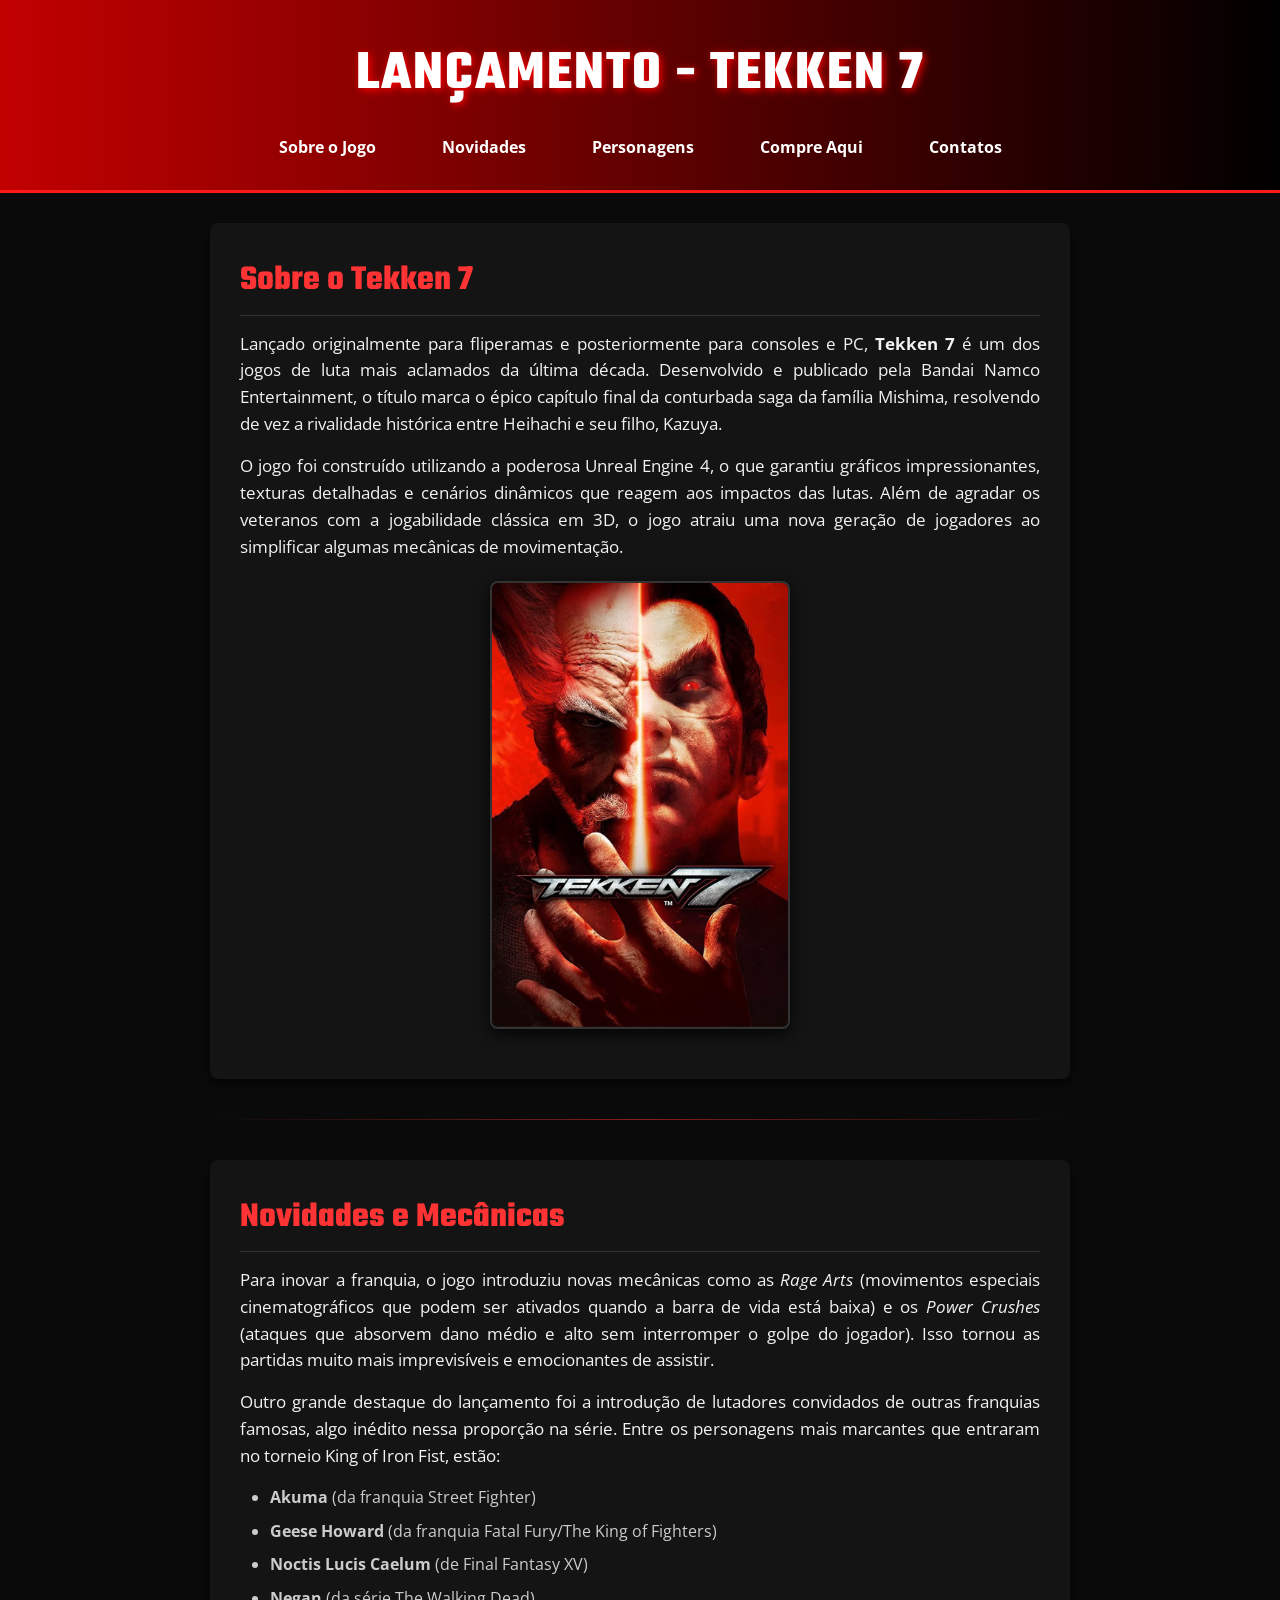
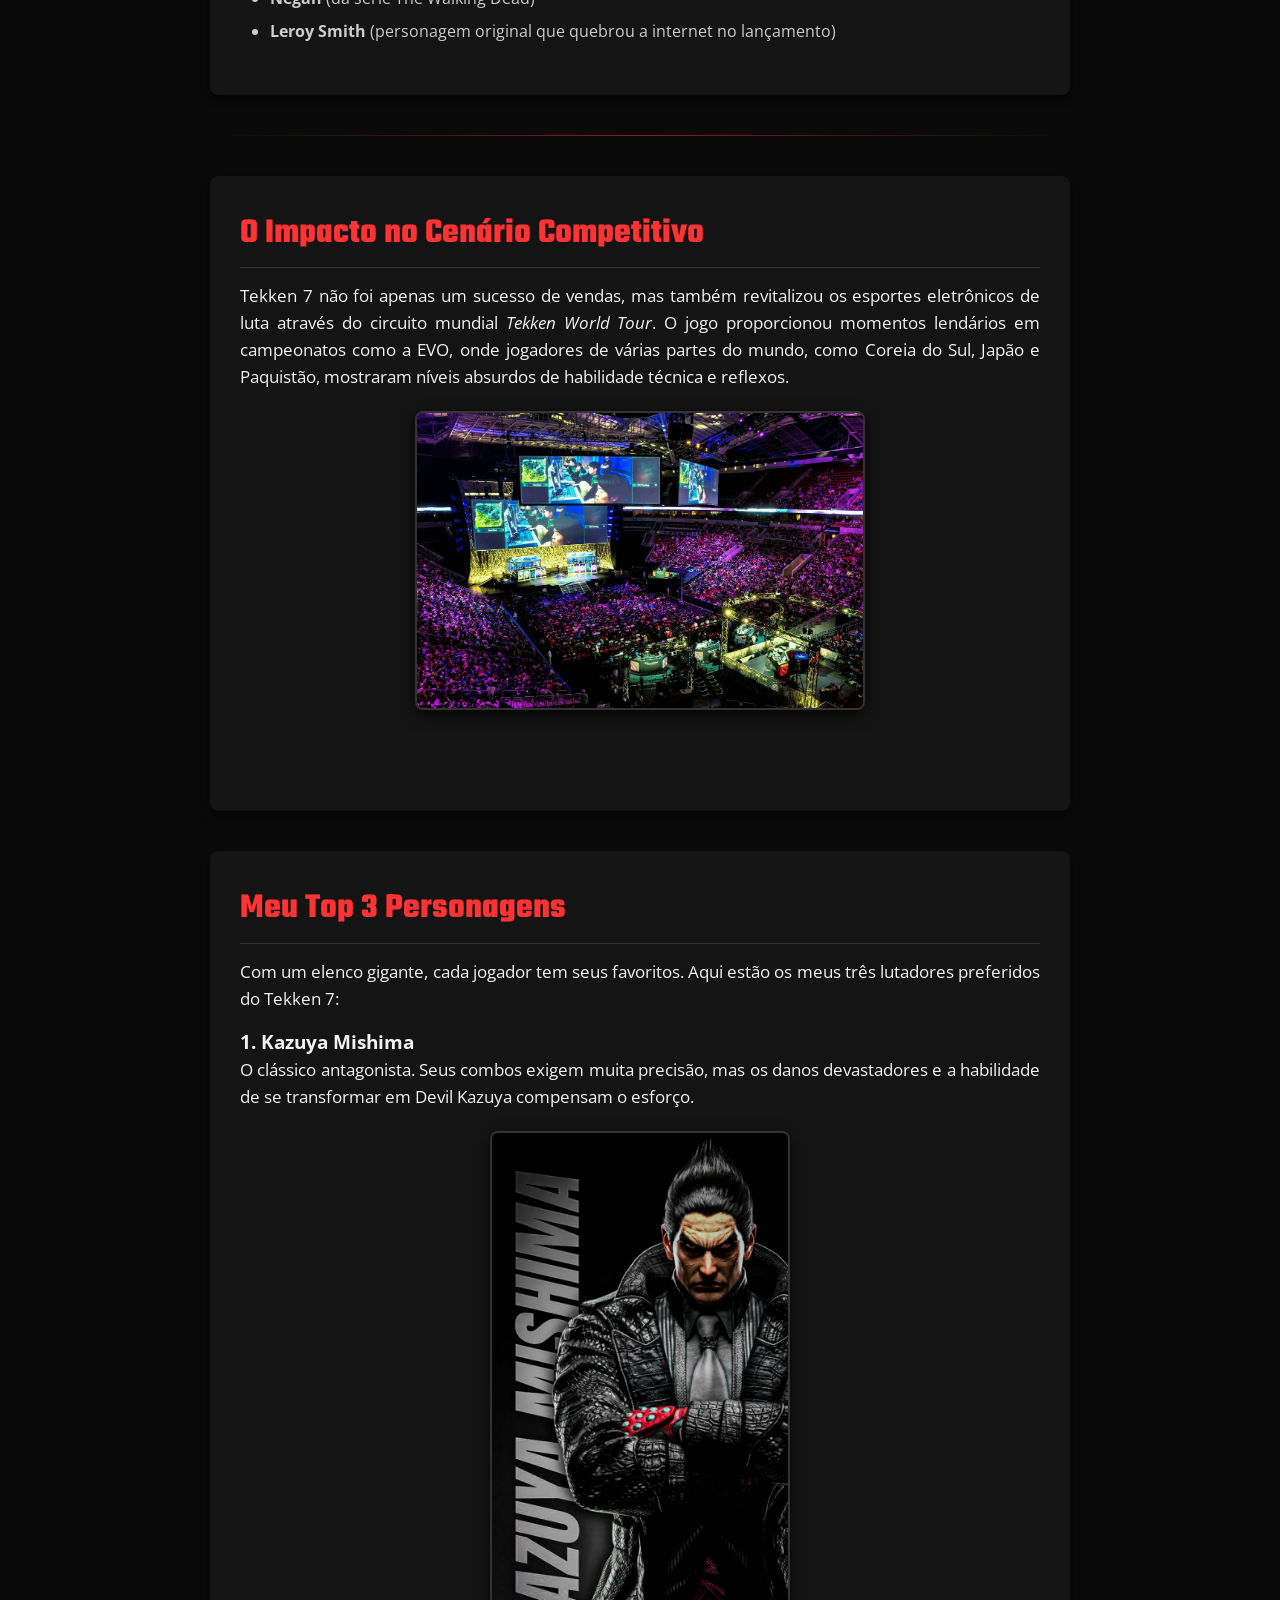
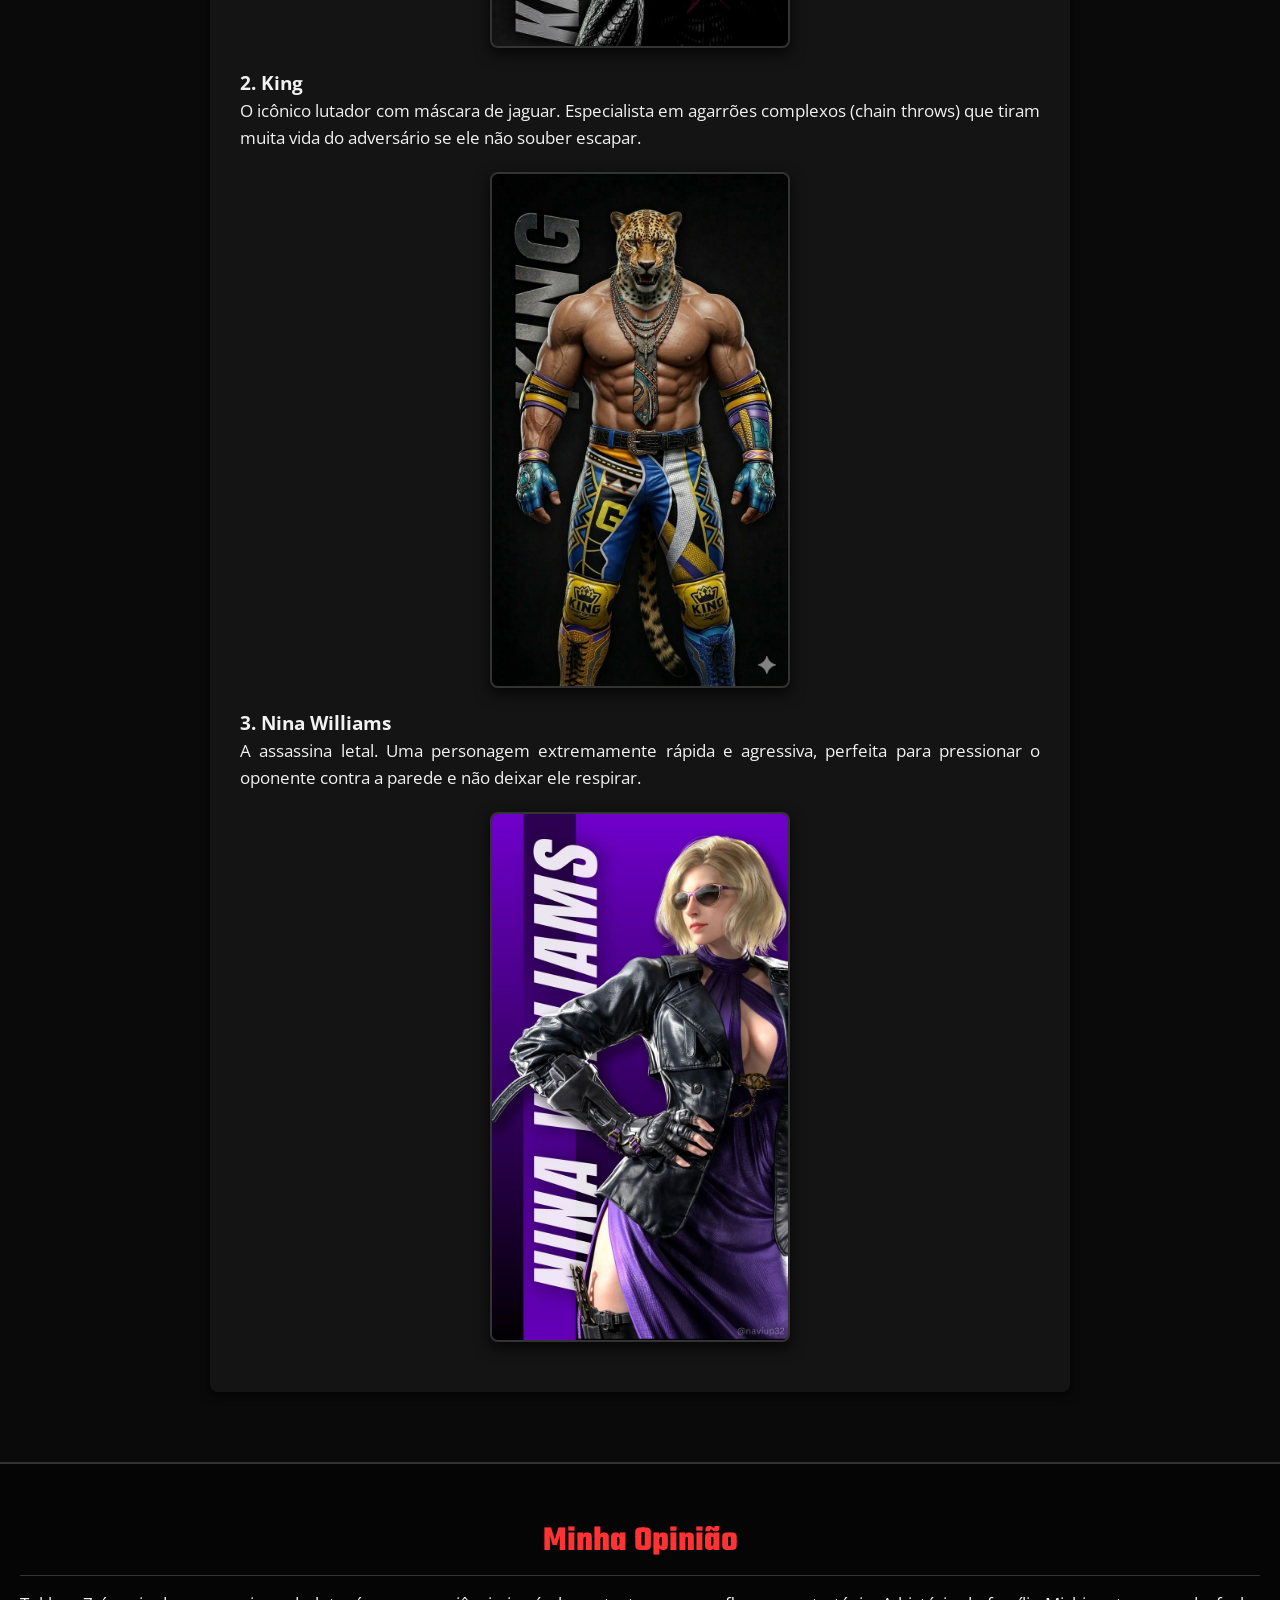
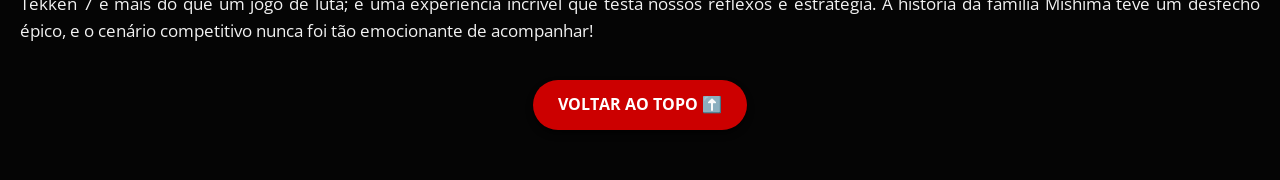
<file: index.html>
<!DOCTYPE html>
<html lang="pt-br">
<head>
    <meta charset="UTF-8">
    <meta name="viewport" content="width=device-width, initial-scale=1.0">
    <title>Lançamento - Tekken 7</title>
    <link rel="stylesheet" href="style.css">
</head>
<body>
    <header>
    <div>    
        <h1> Lançamento - Tekken 7</h1>
        </div>
        <nav>
        <a href="sobre.html">Sobre o Jogo</a>
        <a href="novidades.html">Novidades</a>
        <a href="personagens.html">Personagens</a>
        <a href="comprar.html">Compre Aqui</a>
        <a href="contatos.html">Contatos</a>
        </nav>
    </header>
   
    <main>
        <section class="sobre">
            <h2>Sobre o Tekken 7</h2>
            <p>Lançado originalmente para fliperamas e posteriormente para consoles e PC, <strong>Tekken 7</strong> é um dos jogos de luta mais aclamados da última década. Desenvolvido e publicado pela Bandai Namco Entertainment, o título marca o épico capítulo final da conturbada saga da família Mishima, resolvendo de vez a rivalidade histórica entre Heihachi e seu filho, Kazuya.</p>
            
            <p>O jogo foi construído utilizando a poderosa Unreal Engine 4, o que garantiu gráficos impressionantes, texturas detalhadas e cenários dinâmicos que reagem aos impactos das lutas. Além de agradar os veteranos com a jogabilidade clássica em 3D, o jogo atraiu uma nova geração de jogadores ao simplificar algumas mecânicas de movimentação.</p>
            
            <img src="imagem-capa.jpg" alt="Kazuya e Heihachi se enfrentando na arte de capa do Tekken 7" width="300">
        </section>

        <hr>

        <section class="novidades">
            <h2>Novidades e Mecânicas</h2>
            <p>Para inovar a franquia, o jogo introduziu novas mecânicas como as <em>Rage Arts</em> (movimentos especiais cinematográficos que podem ser ativados quando a barra de vida está baixa) e os <em>Power Crushes</em> (ataques que absorvem dano médio e alto sem interromper o golpe do jogador). Isso tornou as partidas muito mais imprevisíveis e emocionantes de assistir.</p>
            
            <p>Outro grande destaque do lançamento foi a introdução de lutadores convidados de outras franquias famosas, algo inédito nessa proporção na série. Entre os personagens mais marcantes que entraram no torneio King of Iron Fist, estão:</p>
            
            <ul>
                <li><strong>Akuma</strong> (da franquia Street Fighter)</li>
                <li><strong>Geese Howard</strong> (da franquia Fatal Fury/The King of Fighters)</li>
                <li><strong>Noctis Lucis Caelum</strong> (de Final Fantasy XV)</li>
                <li><strong>Negan</strong> (da série The Walking Dead)</li>
                <li><strong>Leroy Smith</strong> (personagem original que quebrou a internet no lançamento)</li>
            </ul>
        </section>

        <hr>

        <section class="competitivo">
            <h2>O Impacto no Cenário Competitivo</h2>
            <p>Tekken 7 não foi apenas um sucesso de vendas, mas também revitalizou os esportes eletrônicos de luta através do circuito mundial <em>Tekken World Tour</em>. O jogo proporcionou momentos lendários em campeonatos como a EVO, onde jogadores de várias partes do mundo, como Coreia do Sul, Japão e Paquistão, mostraram níveis absurdos de habilidade técnica e reflexos.</p>
            
            <img src="imagem-campeonato.jpg" alt="Multidão assistindo a um campeonato mundial de Tekken 7" width="450">
            <br><br>
            
        </section>

        <section class="personagens">
            <h2>Meu Top 3 Personagens</h2>
            <p>Com um elenco gigante, cada jogador tem seus favoritos. Aqui estão os meus três lutadores preferidos do Tekken 7:</p>
            
            <div class="container-cards">
                <div class="card">
                    <h3>1. Kazuya Mishima</h3>
                    <p>O clássico antagonista. Seus combos exigem muita precisão, mas os danos devastadores e a habilidade de se transformar em Devil Kazuya compensam o esforço.</p>
                    <img src="kazuya.jpg" alt="Kazuya Mishima" width="300">
                </div>

                <div class="card">
                    <h3>2. King</h3>
                    <p>O icônico lutador com máscara de jaguar. Especialista em agarrões complexos (chain throws) que tiram muita vida do adversário se ele não souber escapar.</p>
                    <img src="king.jpg" alt="King" width="300">
                </div>

                <div class="card">
                    <h3>3. Nina Williams</h3>
                    <p>A assassina letal. Uma personagem extremamente rápida e agressiva, perfeita para pressionar o oponente contra a parede e não deixar ele respirar.</p>
                    <img src="nina.jpg" alt="Nina Williams" width="300">
                </div>
            </div>
        </section>
    </main>

</body>
<footer class="conclusao">
        <h2>Minha Opinião</h2>
        <p>Tekken 7 é mais do que um jogo de luta; é uma experiência incrível que testa nossos reflexos e estratégia. A história da família Mishima teve um desfecho épico, e o cenário competitivo nunca foi tão emocionante de acompanhar!</p>
        
        <a href="#" class="btn-topo">Voltar ao Topo ⬆️</a>
    </footer>
</html>
</file>
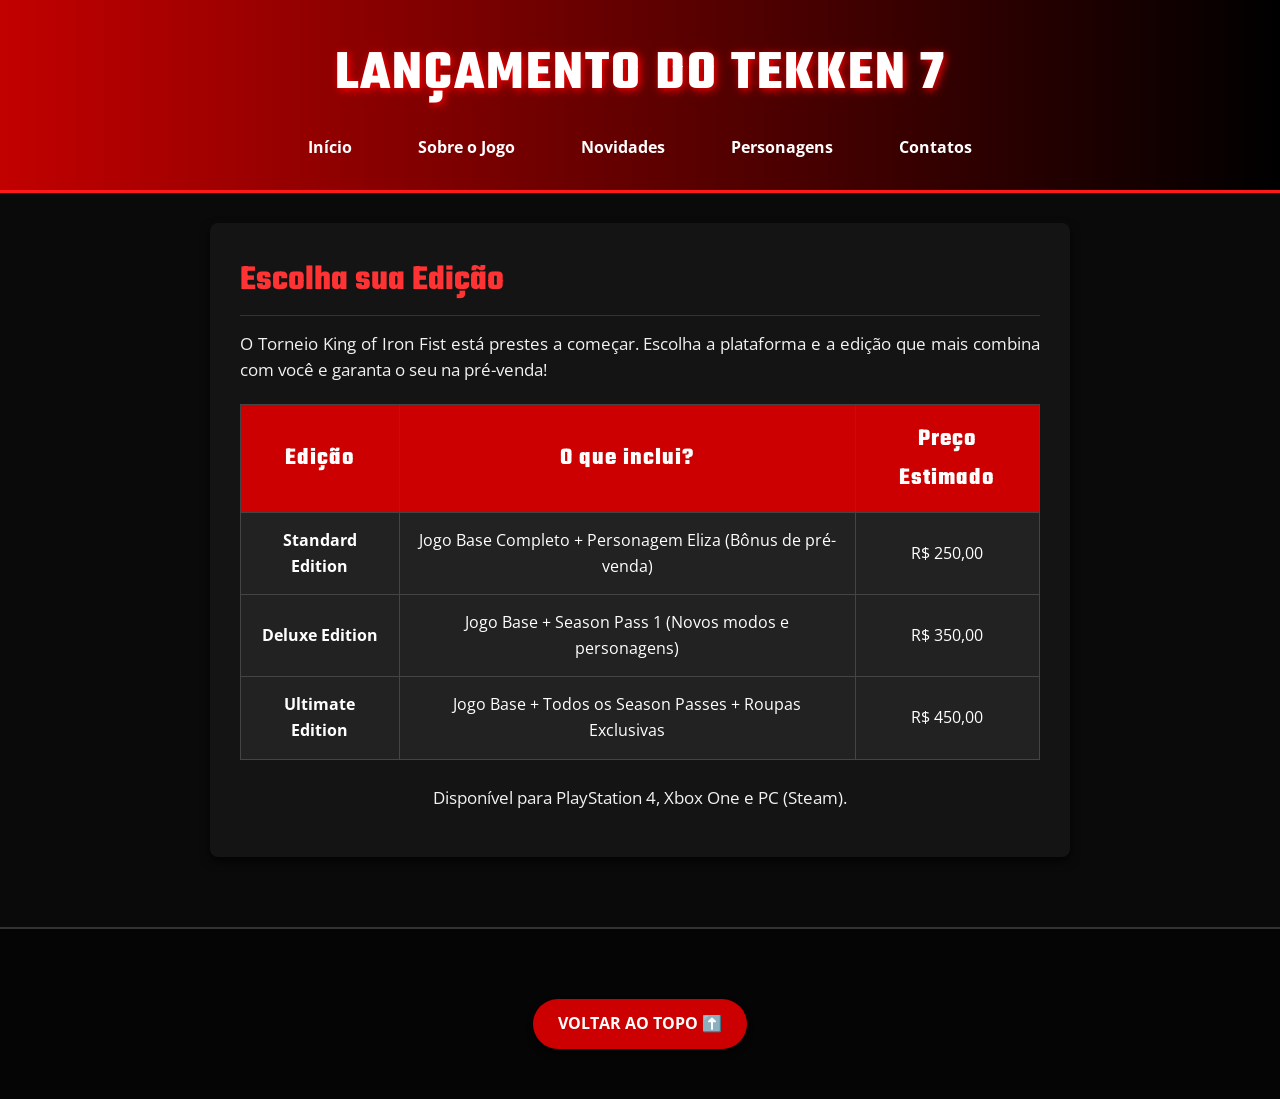
<file: comprar.html>
<!DOCTYPE html>
<html lang="pt-br">
<head>
    <meta charset="UTF-8">
    <meta name="viewport" content="width=device-width, initial-scale=1.0">
    <title>Tekken 7 - Comprar</title>
    <link rel="stylesheet" href="style.css">
</head>
<body>
    <header>
        <h1>Lançamento do Tekken 7</h1>
        <nav>
            <a href="index.html">Início</a>
            <a href="sobre.html">Sobre o Jogo</a>
            <a href="novidades.html">Novidades</a>
            <a href="personagens.html">Personagens</a>
            <a href="contatos.html">Contatos</a>
        </nav>
    </header>
    
    <main>
        <section id="comprar">
            <h2>Escolha sua Edição</h2>
            <p>O Torneio King of Iron Fist está prestes a começar. Escolha a plataforma e a edição que mais combina com você e garanta o seu na pré-venda!</p>
            
            <table class="tabela-precos">
                <thead>
                    <tr>
                        <th>Edição</th>
                        <th>O que inclui?</th>
                        <th>Preço Estimado</th>
                    </tr>
                </thead>
                <tbody>
                    <tr>
                        <td><strong>Standard Edition</strong></td>
                        <td>Jogo Base Completo + Personagem Eliza (Bônus de pré-venda)</td>
                        <td>R$ 250,00</td>
                    </tr>
                    <tr>
                        <td><strong>Deluxe Edition</strong></td>
                        <td>Jogo Base + Season Pass 1 (Novos modos e personagens)</td>
                        <td>R$ 350,00</td>
                    </tr>
                    <tr>
                        <td><strong>Ultimate Edition</strong></td>
                        <td>Jogo Base + Todos os Season Passes + Roupas Exclusivas</td>
                        <td>R$ 450,00</td>
                    </tr>
                </tbody>
            </table>
            
            <br>
            <p style="text-align: center;">Disponível para PlayStation 4, Xbox One e PC (Steam).</p>
        </section>
    </main>

    <footer id="conclusao">
        <a href="#" class="btn-topo">Voltar ao Topo ⬆️</a>
    </footer>
</body>
</html>
</file>
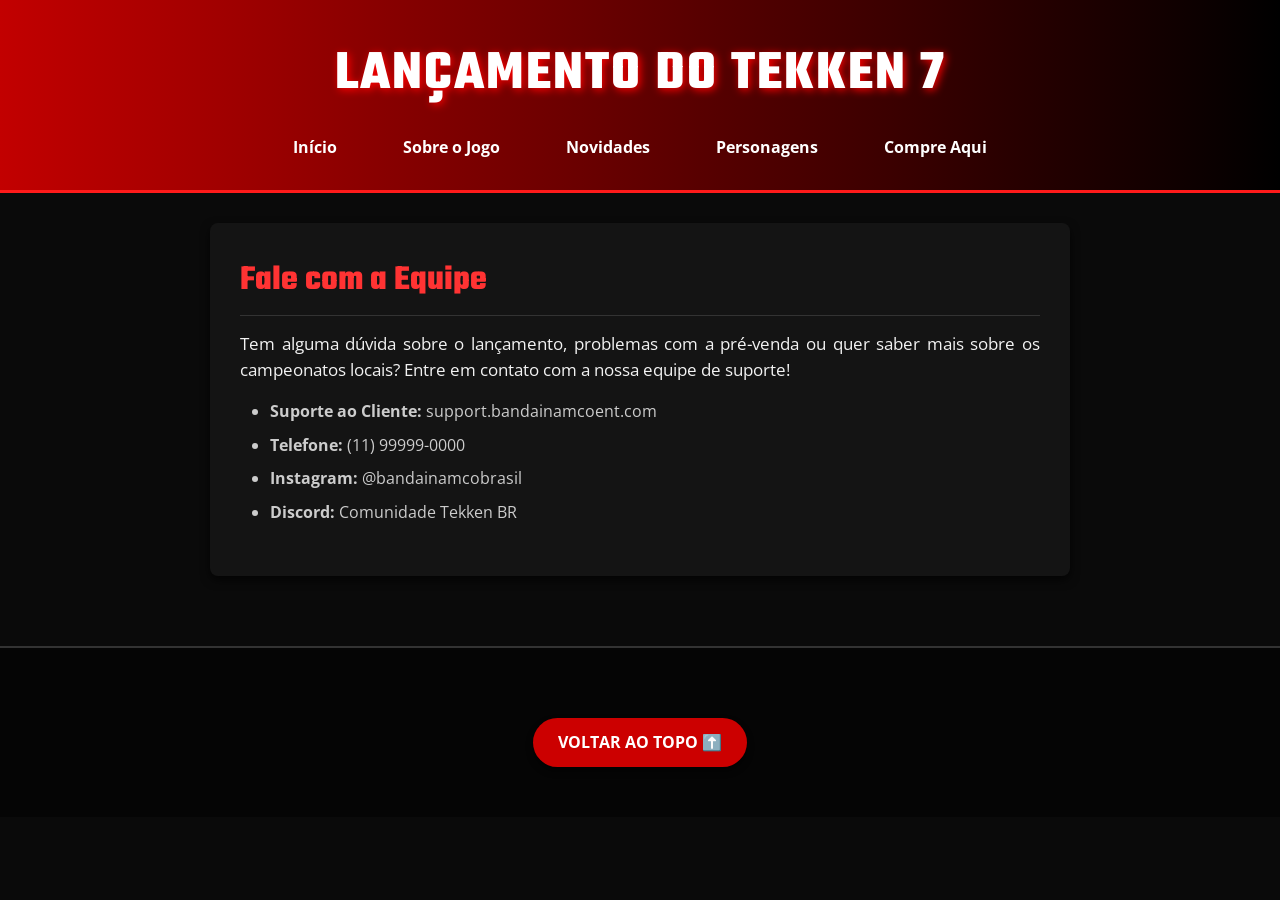
<file: contatos.html>
<!DOCTYPE html>
<html lang="pt-br">
<head>
    <meta charset="UTF-8">
    <meta name="viewport" content="width=device-width, initial-scale=1.0">
    <title>Tekken 7 - Contatos</title>
    <link rel="stylesheet" href="style.css">
</head>
<body>
    <header>
        <h1>Lançamento do Tekken 7</h1>
        <nav>
            <a href="index.html">Início</a>
            <a href="sobre.html">Sobre o Jogo</a>
            <a href="novidades.html">Novidades</a>
            <a href="personagens.html">Personagens</a>
            <a href="comprar.html">Compre Aqui</a>
        </nav>
    </header>
    
    <main>
        <section id="contatos">
            <h2>Fale com a Equipe</h2>
            <p>Tem alguma dúvida sobre o lançamento, problemas com a pré-venda ou quer saber mais sobre os campeonatos locais? Entre em contato com a nossa equipe de suporte!</p>
            
            <ul>
                <li><strong>Suporte ao Cliente:</strong> support.bandainamcoent.com</li>
                <li><strong>Telefone:</strong> (11) 99999-0000</li>
                <li><strong>Instagram:</strong> @bandainamcobrasil</li>
                <li><strong>Discord:</strong> Comunidade Tekken BR</li>
            </ul>
        </section>
    </main>

    <footer id="conclusao">
        <a href="#" class="btn-topo">Voltar ao Topo ⬆️</a>
    </footer>
</body>
</html>
</file>
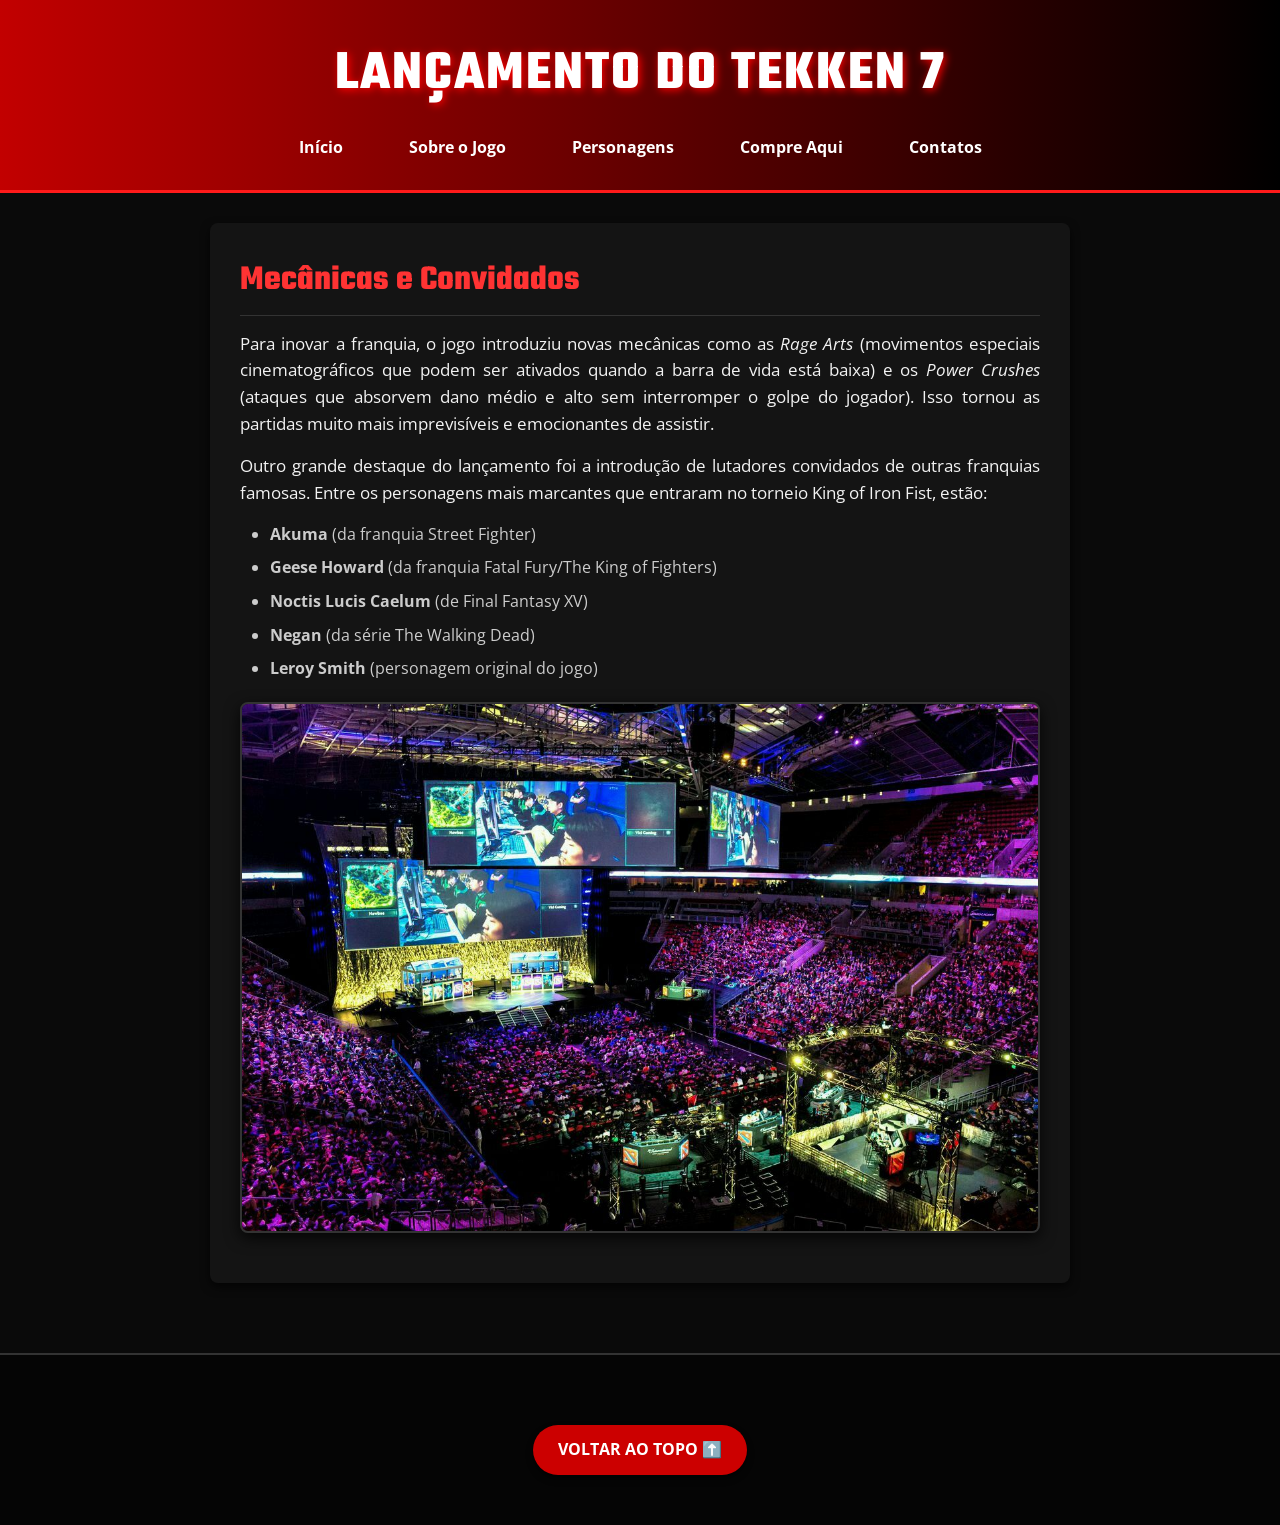
<file: novidades.html>
<!DOCTYPE html>
<html lang="pt-br">
<head>
    <meta charset="UTF-8">
    <meta name="viewport" content="width=device-width, initial-scale=1.0">
    <title>Tekken 7 - Novidades</title>
    <link rel="stylesheet" href="style.css">
</head>
<body>
    <header>
        <h1>Lançamento do Tekken 7</h1>
        <nav>
            <a href="index.html">Início</a>
            <a href="sobre.html">Sobre o Jogo</a>
            <a href="personagens.html">Personagens</a>
            <a href="comprar.html">Compre Aqui</a>
            <a href="contatos.html">Contatos</a>
        </nav>
    </header>
    
    <main>
        <section id="novidades">
            <h2>Mecânicas e Convidados</h2>
            <p>Para inovar a franquia, o jogo introduziu novas mecânicas como as <em>Rage Arts</em> (movimentos especiais cinematográficos que podem ser ativados quando a barra de vida está baixa) e os <em>Power Crushes</em> (ataques que absorvem dano médio e alto sem interromper o golpe do jogador). Isso tornou as partidas muito mais imprevisíveis e emocionantes de assistir.</p>
            
            <p>Outro grande destaque do lançamento foi a introdução de lutadores convidados de outras franquias famosas. Entre os personagens mais marcantes que entraram no torneio King of Iron Fist, estão:</p>
            
            <ul>
                <li><strong>Akuma</strong> (da franquia Street Fighter)</li>
                <li><strong>Geese Howard</strong> (da franquia Fatal Fury/The King of Fighters)</li>
                <li><strong>Noctis Lucis Caelum</strong> (de Final Fantasy XV)</li>
                <li><strong>Negan</strong> (da série The Walking Dead)</li>
                <li><strong>Leroy Smith</strong> (personagem original do jogo)</li>
            </ul>
            
            <img src="imagem-campeonato.jpg" alt="Multidão assistindo a um campeonato mundial de Tekken 7">
        </section>
    </main>

    <footer id="conclusao">
        <a href="#" class="btn-topo">Voltar ao Topo ⬆️</a>
    </footer>
</body>
</html>
</file>
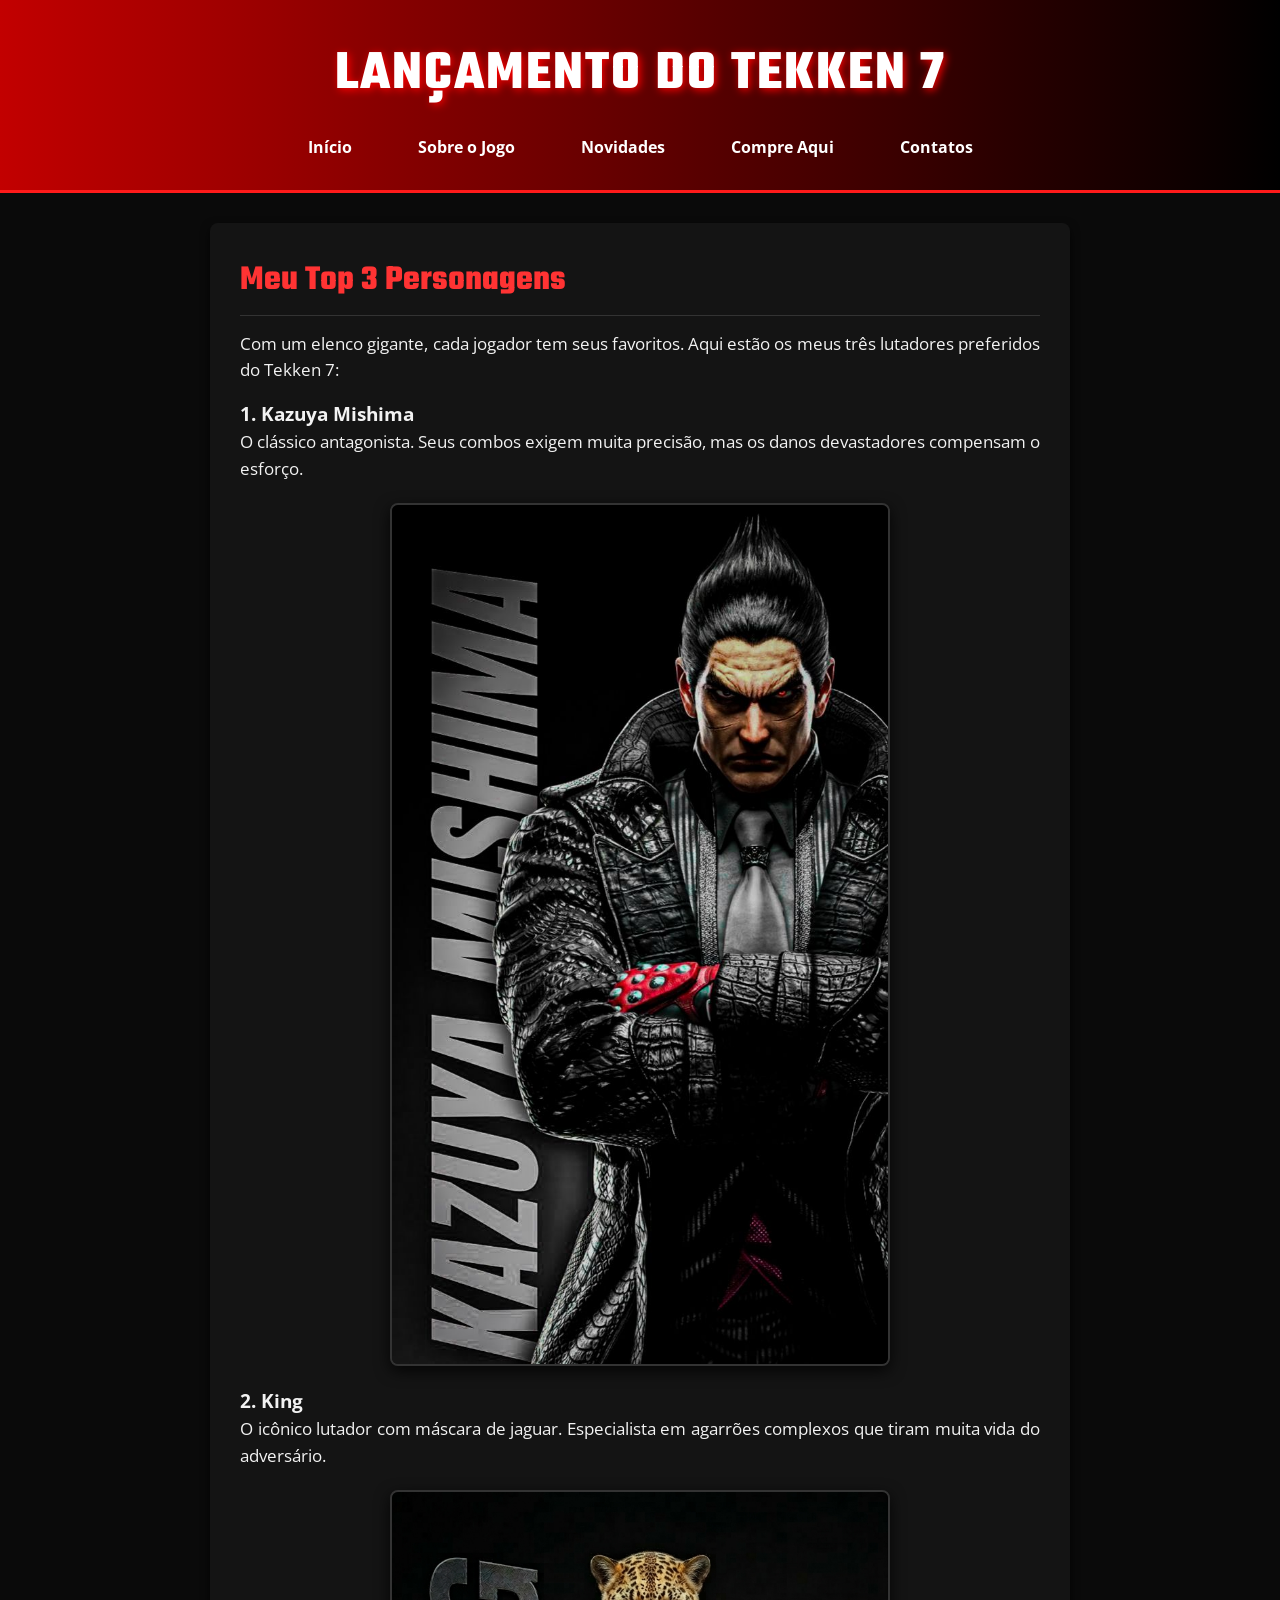
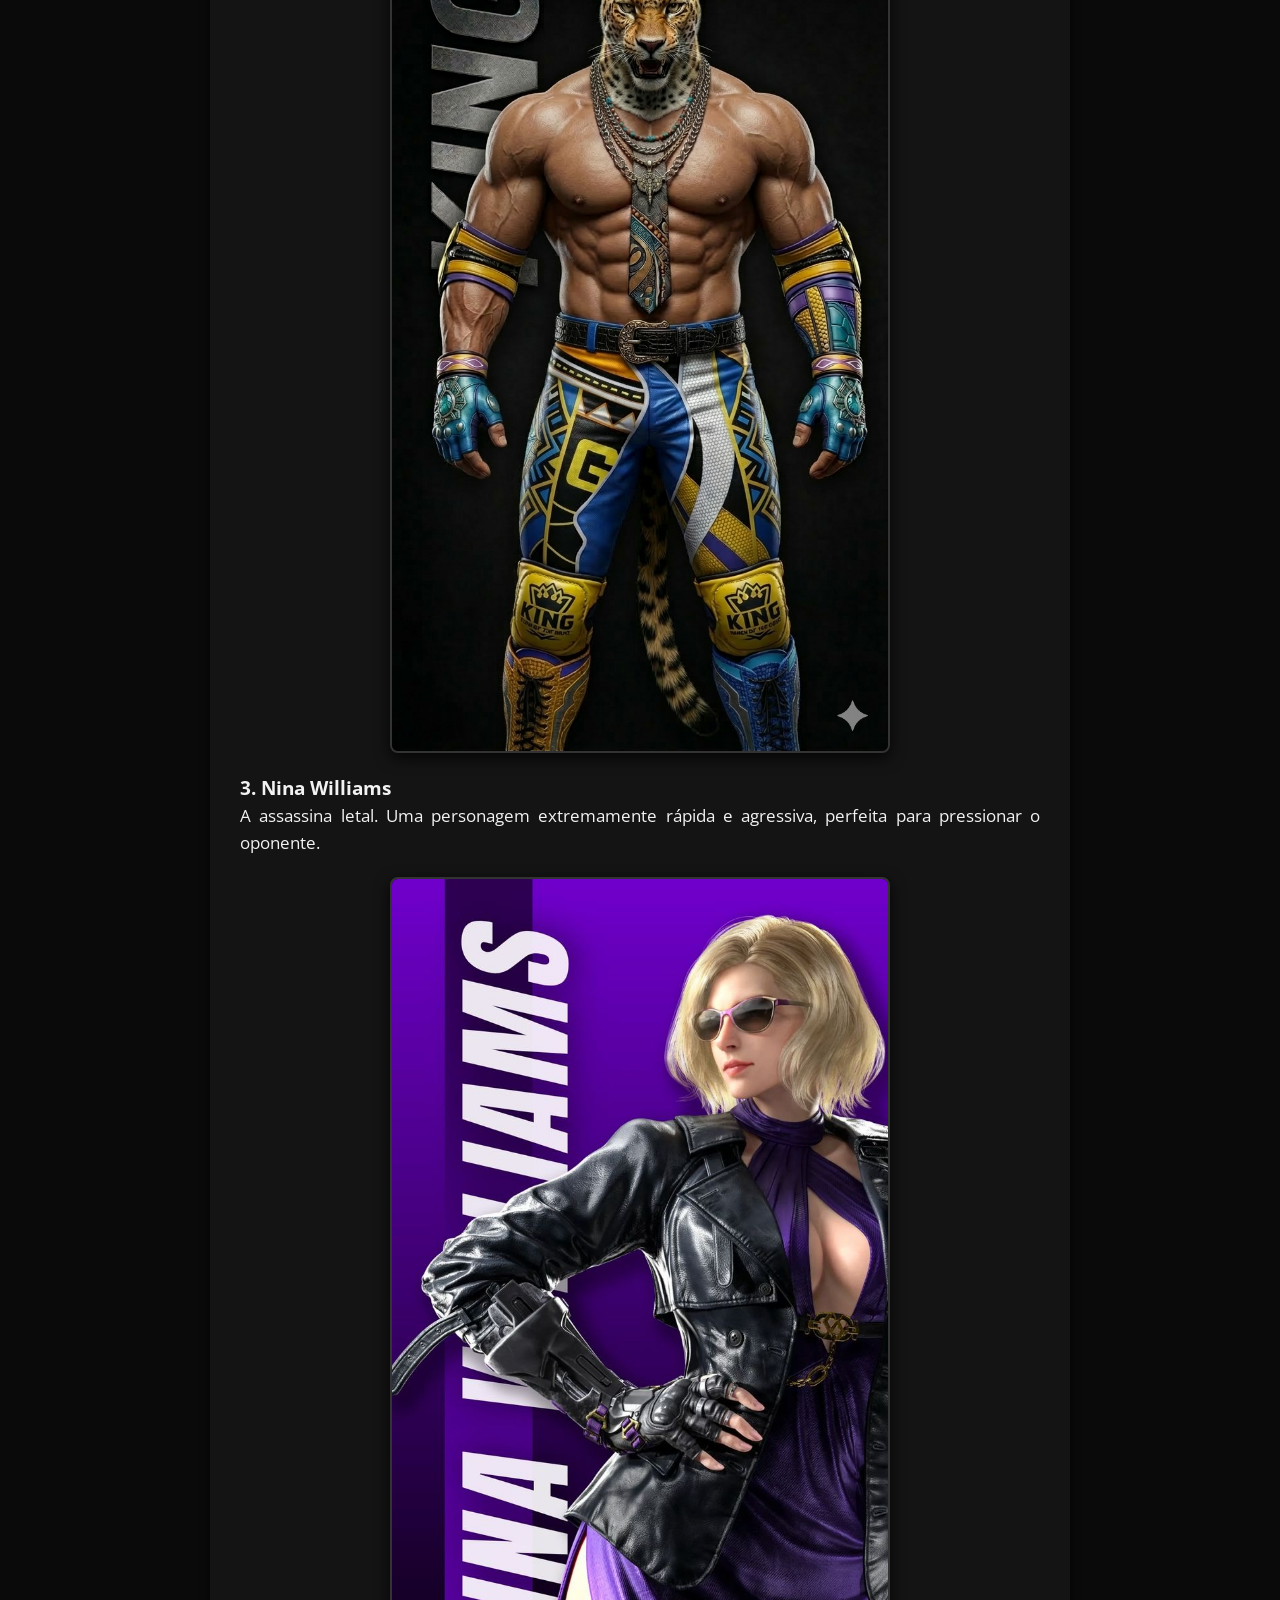
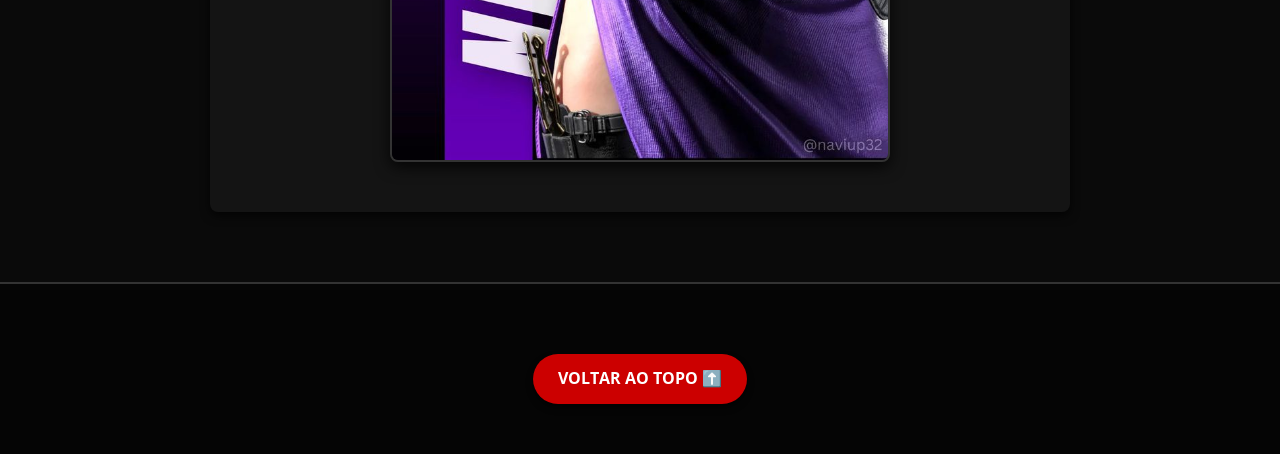
<file: personagens.html>
<!DOCTYPE html>
<html lang="pt-br">
<head>
    <meta charset="UTF-8">
    <meta name="viewport" content="width=device-width, initial-scale=1.0">
    <title>Tekken 7 - Personagens</title>
    <link rel="stylesheet" href="style.css">
</head>
<body>
    <header>
        <h1>Lançamento do Tekken 7</h1>
        <nav>
            <a href="index.html">Início</a>
            <a href="sobre.html">Sobre o Jogo</a>
            <a href="novidades.html">Novidades</a>
            <a href="comprar.html">Compre Aqui</a>
            <a href="contatos.html">Contatos</a>
        </nav>
    </header>
    
    <main>
        <section id="personagens">
            <h2>Meu Top 3 Personagens</h2>
            <p>Com um elenco gigante, cada jogador tem seus favoritos. Aqui estão os meus três lutadores preferidos do Tekken 7:</p>
            
            <div class="container-cards">
                <div class="card">
                    <h3>1. Kazuya Mishima</h3>
                    <p>O clássico antagonista. Seus combos exigem muita precisão, mas os danos devastadores compensam o esforço.</p>
                    <img src="kazuya.jpg" alt="Kazuya Mishima" width="500">
                </div>

                <div class="card">
                    <h3>2. King</h3>
                    <p>O icônico lutador com máscara de jaguar. Especialista em agarrões complexos que tiram muita vida do adversário.</p>
                    <img src="king.jpg" alt="King" width="500">
                </div>

                <div class="card">
                    <h3>3. Nina Williams</h3>
                    <p>A assassina letal. Uma personagem extremamente rápida e agressiva, perfeita para pressionar o oponente.</p>
                    <img src="nina.jpg" alt="Nina Williams" width="500">
                </div>
            </div>
        </section>
    </main>

    <footer id="conclusao">
        <a href="#" class="btn-topo">Voltar ao Topo ⬆️</a>
    </footer>
</body>
</html>
</file>
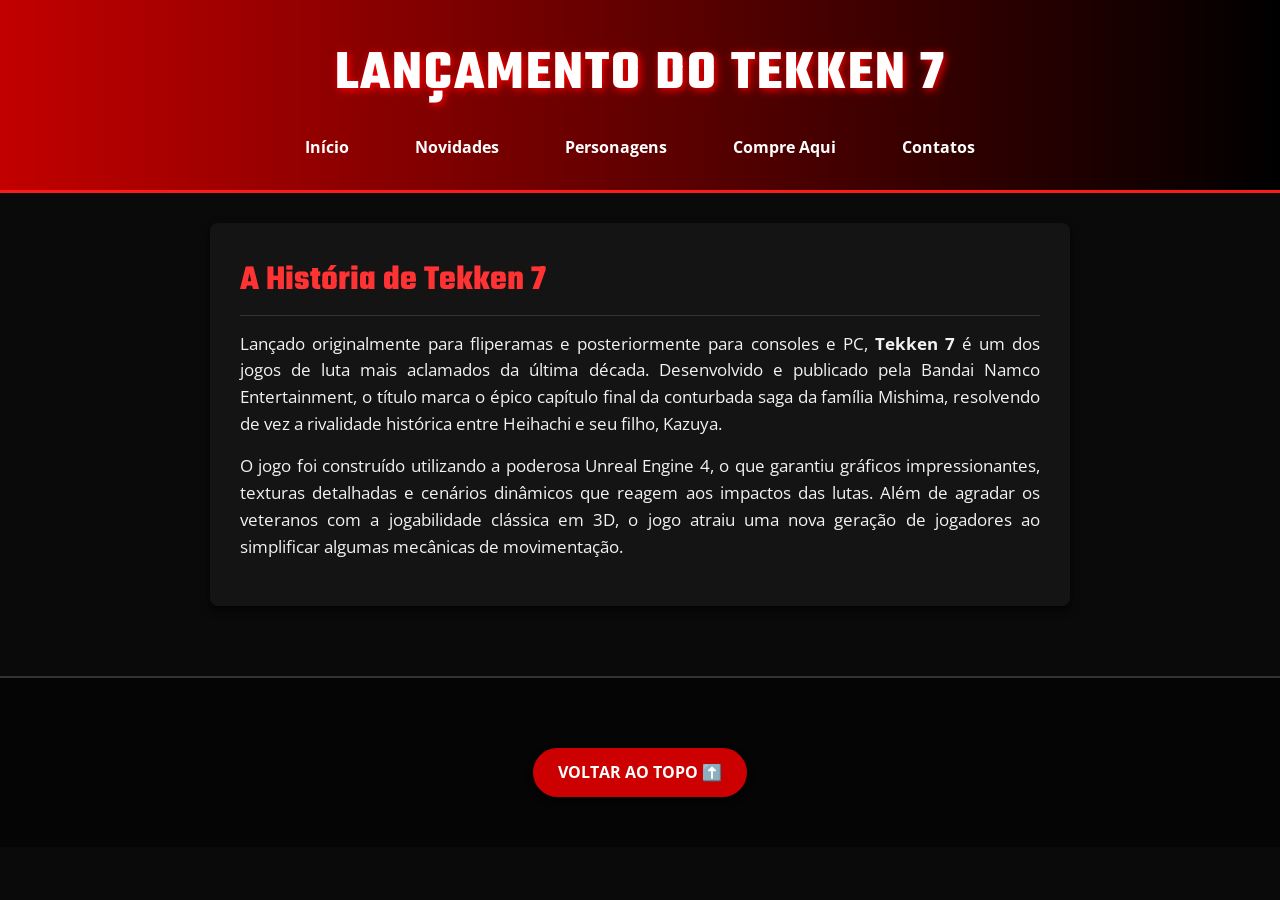
<file: sobre.html>
<!DOCTYPE html>
<html lang="pt-br">
<head>
    <meta charset="UTF-8">
    <meta name="viewport" content="width=device-width, initial-scale=1.0">
    <title>Tekken 7 - Sobre</title>
    <link rel="stylesheet" href="style.css">
</head>
<body>
    <header>
        <h1>Lançamento do Tekken 7</h1>
        <nav>
            <a href="index.html">Início</a>
            <a href="novidades.html">Novidades</a>
            <a href="personagens.html">Personagens</a>
            <a href="comprar.html">Compre Aqui</a>
            <a href="contatos.html">Contatos</a>
        </nav>
    </header>
    
    <main>
        <section id="sobre">
            <h2>A História de Tekken 7</h2>
            <p>Lançado originalmente para fliperamas e posteriormente para consoles e PC, <strong>Tekken 7</strong> é um dos jogos de luta mais aclamados da última década. Desenvolvido e publicado pela Bandai Namco Entertainment, o título marca o épico capítulo final da conturbada saga da família Mishima, resolvendo de vez a rivalidade histórica entre Heihachi e seu filho, Kazuya.</p>
            
            <p>O jogo foi construído utilizando a poderosa Unreal Engine 4, o que garantiu gráficos impressionantes, texturas detalhadas e cenários dinâmicos que reagem aos impactos das lutas. Além de agradar os veteranos com a jogabilidade clássica em 3D, o jogo atraiu uma nova geração de jogadores ao simplificar algumas mecânicas de movimentação.</p>
        </section>
    </main>

    <footer id="conclusao">
        <a href="#" class="btn-topo">Voltar ao Topo ⬆️</a>
    </footer>
</body>
</html>
</file>
<file: style.css>
/* style.css */
/* Importando fontes legais do Google Fonts para dar personalidade [cite: 38] */
@import url('https://fonts.googleapis.com/css2?family=Teko:wght@400;600&family=Open+Sans:wght@400;700&display=swap');

/* Reset básico e organização das seções [cite: 41] */
* {
    margin: 0;
    padding: 0;
    box-sizing: border-box;
}

/* Fundo da página, paleta de cores e fonte principal [cite: 35, 36, 38] */
body {
    background-color: #0a0a0a; /* Fundo bem escuro, quase preto */
    color: #f2f2f2; /* Texto claro para leitura fácil */
    font-family: 'Open Sans', sans-serif;
    line-height: 1.6;
}

/* Estilizando o cabeçalho e menu [cite: 39] */
header {
    background: linear-gradient(90deg, #c20000 0%, #000000 100%); /* Efeito de gradiente [cite: 42] */
    padding: 30px 0;
    text-align: center;
    border-bottom: 3px solid #ff1a1a;
}

/* Títulos [cite: 37, 38] */
h1 {
    font-family: 'Teko', sans-serif;
    font-size: 3.5rem;
    color: #ffffff;
    text-transform: uppercase;
    letter-spacing: 2px;
    text-shadow: 2px 2px 8px #ff0000; /* Sombra no texto [cite: 42] */
}

h2 {
    font-family: 'Teko', sans-serif;
    font-size: 2.2rem;
    color: #ff3333;
    margin-bottom: 15px;
    border-bottom: 1px solid #333;
    padding-bottom: 5px;
}

/* Navegação do Menu [cite: 39] */
nav {
    margin-top: 15px;
}

nav a {
    color: #ffffff;
    text-decoration: none;
    font-weight: bold;
    margin: 0 15px;
    padding: 8px 15px;
    border: 1px solid transparent;
    border-radius: 5px;
    transition: 0.3s; /* Transição para o efeito hover [cite: 42] */
}

/* Efeito Hover nos links do menu [cite: 32] */
nav a:hover {
    background-color: #ff1a1a;
    border: 1px solid #ff1a1a;
    box-shadow: 0 0 10px #ff1a1a; 
}

/* Organização das seções com largura e centralização [cite: 41] */
main {
    max-width: 900px;
    margin: 0 auto;
    padding: 30px 20px;
}

section {
    margin-bottom: 40px;
    background-color: #141414;
    padding: 30px;
    border-radius: 8px;
    box-shadow: 0 4px 10px rgba(0, 0, 0, 0.7); /* Sombra suave para dar profundidade */
}

/* Estilizando parágrafos e listas [cite: 37, 38] */
p {
    margin-bottom: 15px;
    text-align: justify;
    font-size: 1.05rem;
}

ul {
    margin-left: 30px;
    margin-bottom: 20px;
}

li {
    margin-bottom: 8px;
    color: #cccccc;
}

/* Estilizando as Imagens com borda, arredondamento e sombra [cite: 40] */
img {
    max-width: 100%;
    height: auto;
    border-radius: 8px;
    border: 2px solid #333;
    display: block;
    margin: 20px auto;
    box-shadow: 0 5px 15px rgba(0,0,0,0.8);
    transition: transform 0.3s ease, border-color 0.3s ease;
}

/* Efeito Hover nas imagens [cite: 32] */
img:hover {
    transform: scale(1.02); /* Leve zoom quando o mouse passa por cima [cite: 42] */
    border-color: #ff3333;
}

/* Linha separadora estilizada */
hr {
    border: 0;
    height: 1px;
    background-image: linear-gradient(to right, rgba(0,0,0,0), rgba(255,51,51,0.5), rgba(0,0,0,0));
    margin: 40px 0;
}

/* Link externo geral [cite: 39] */
p a {
    color: #ff6666;
    text-decoration: none;
    font-weight: bold;
}

p a:hover {
    text-decoration: underline;
    color: #ff9999;
}

/* Rodapé e Botão Voltar ao Topo  */
footer {
    background-color: #050505;
    text-align: center;
    padding: 50px 20px;
    border-top: 2px solid #333;
}

/* Estilizando o link para parecer um botão [cite: 39] */
.btn-topo {
    display: inline-block;
    margin-top: 20px;
    padding: 12px 25px;
    background-color: #cc0000;
    color: #ffffff;
    font-weight: bold;
    text-decoration: none;
    border-radius: 25px;
    text-transform: uppercase;
    box-shadow: 0 4px 6px rgba(0,0,0,0.6);
    transition: background 0.3s, transform 0.3s;
}

/* Efeito hover no botão [cite: 32] */
.btn-topo:hover {
    background-color: #ff1a1a;
    transform: translateY(-4px); /* Botão "sobe" um pouquinho [cite: 42] */
}

/* --- ESTILO DA TABELA (COMPRAR) --- */
.tabela-precos {
    width: 100%;
    border-collapse: collapse;
    margin-top: 20px;
    background-color: #222;
    color: #fff;
}

.tabela-precos th, .tabela-precos td {
    border: 1px solid #444;
    padding: 15px;
    text-align: center;
}

.tabela-precos th {
    background-color: #cc0000;
    font-family: 'Teko', sans-serif;
    font-size: 1.5rem;
    letter-spacing: 1px;
}

.tabela-precos tr:hover {
    background-color: #333; /* Efeito ao passar o mouse na linha */
}
</file>
